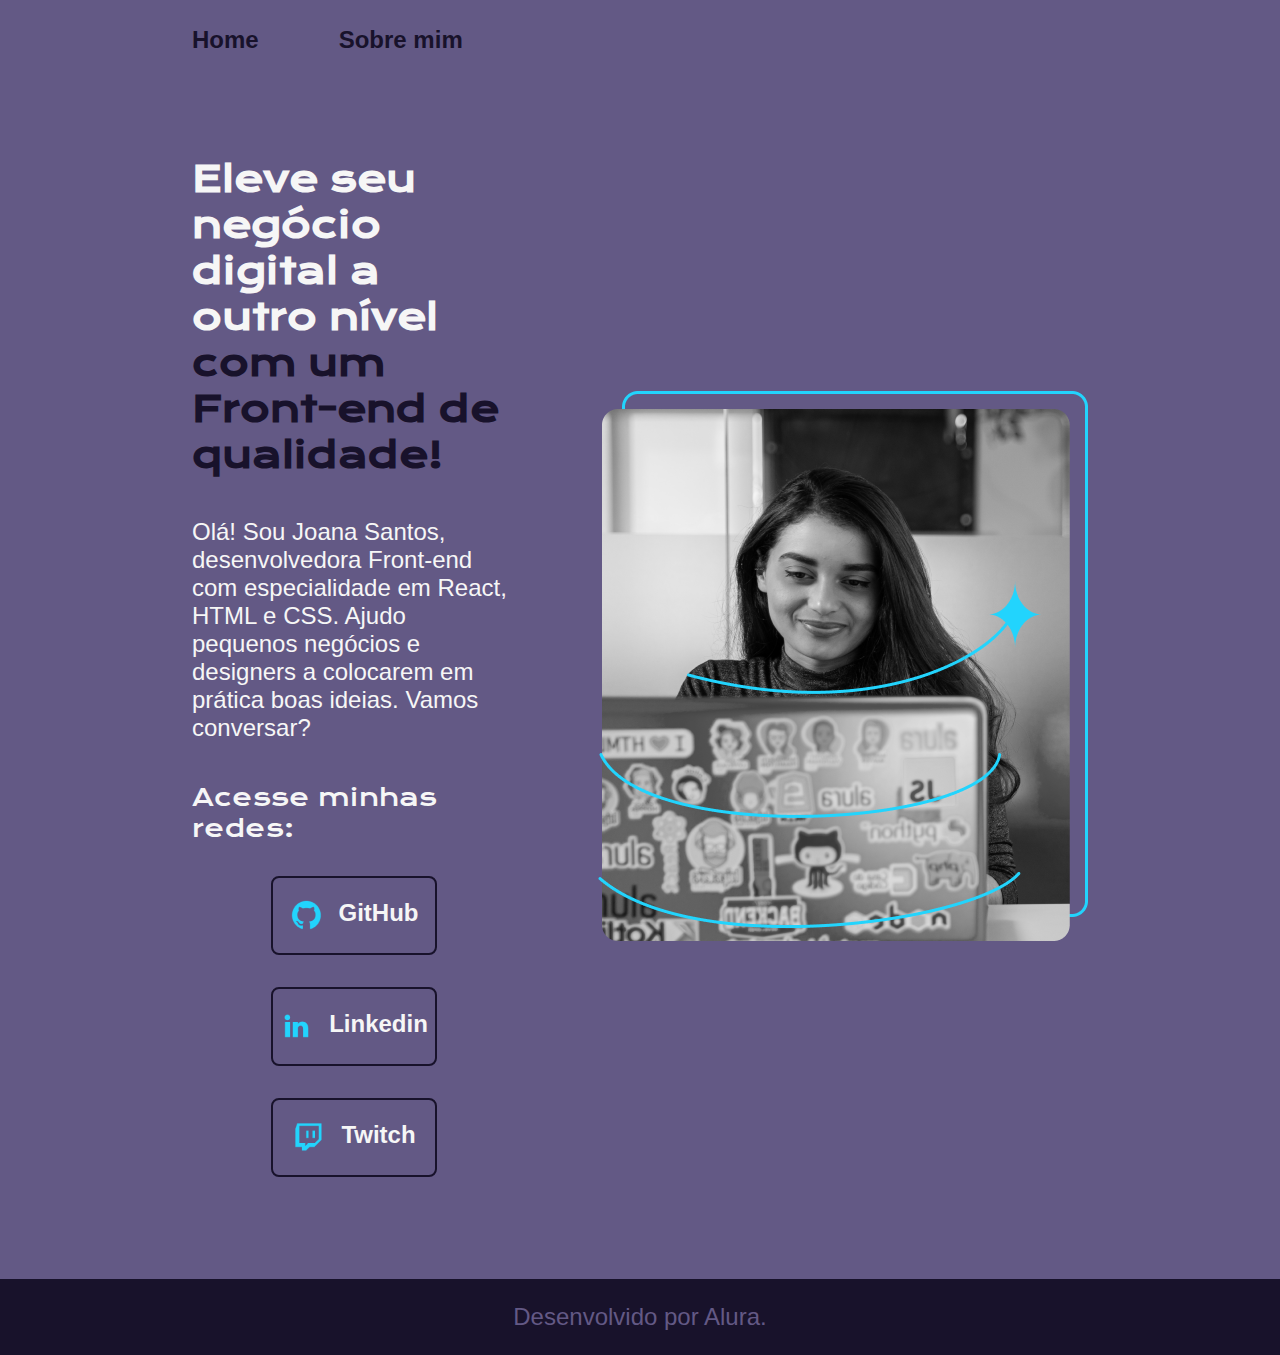
<file: index.html>
<!DOCTYPE html>
<html lang="pt-br">

<head>
    <meta charset="UTF-8">
    <meta http-equiv="X-UA-Compatible" content="IE=edge">
    <meta name="viewport" content="width=device-width, initial-scale=1.0">
    <title>Portifolio</title>
    <link rel="stylesheet" href="./styles/style.css">
</head>

<body>
    <header class="cabecalho">
        <nav class="cabecalho__menu">
            <a class="cabecalho__menu__link" href="index.html">Home</a>
            <a class="cabecalho__menu__link" href="about.html">Sobre mim</a>
        </nav>
    </header>
    <main class="apresentacao">
        <section class="apresentacao__conteudo">
            <h1 class="apresentacao__conteudo__titulo">Eleve seu negócio digital a outro nível<strong 
            class="titulo-destaque"> com um Front-end de qualidade!
            </strong></h1>
                <p class="apresentacao__conteudo__texto">Olá! Sou Joana Santos, desenvolvedora
                Front-end com especialidade em React, HTML e
                CSS. Ajudo pequenos negócios e designers a
                colocarem em prática boas ideias. Vamos
                conversar?</p>
            <div class="apresentacao__links">
                <h2 class="apresentacao__links__subtitulo">Acesse minhas redes:</h2>
                <a class="apresentacao__links__navegacao" href="https://github.com/limavdc">
                   <img src="./assets/github.png">
                    GitHub
                </a>
                <a class="apresentacao__links__navegacao" href="https://www.linkedin.com/in/gabriel-lima-ti/">
                   <img src="./assets/linkedin.png">
                    Linkedin
                </a>
                <a class="apresentacao__links__navegacao" href="https://twitch.tv/shipps44">
                    <img src="./assets/twitch.png">
                    Twitch
                </a>
            </div>
        </section>
        <img src="./assets/Imagem.png" alt="Foto da Joana Santos programando">
    </main>
    <footer class="rodape">
        <p>Desenvolvido por Alura.</p>
    </footer>
</body>

</html>
</file>
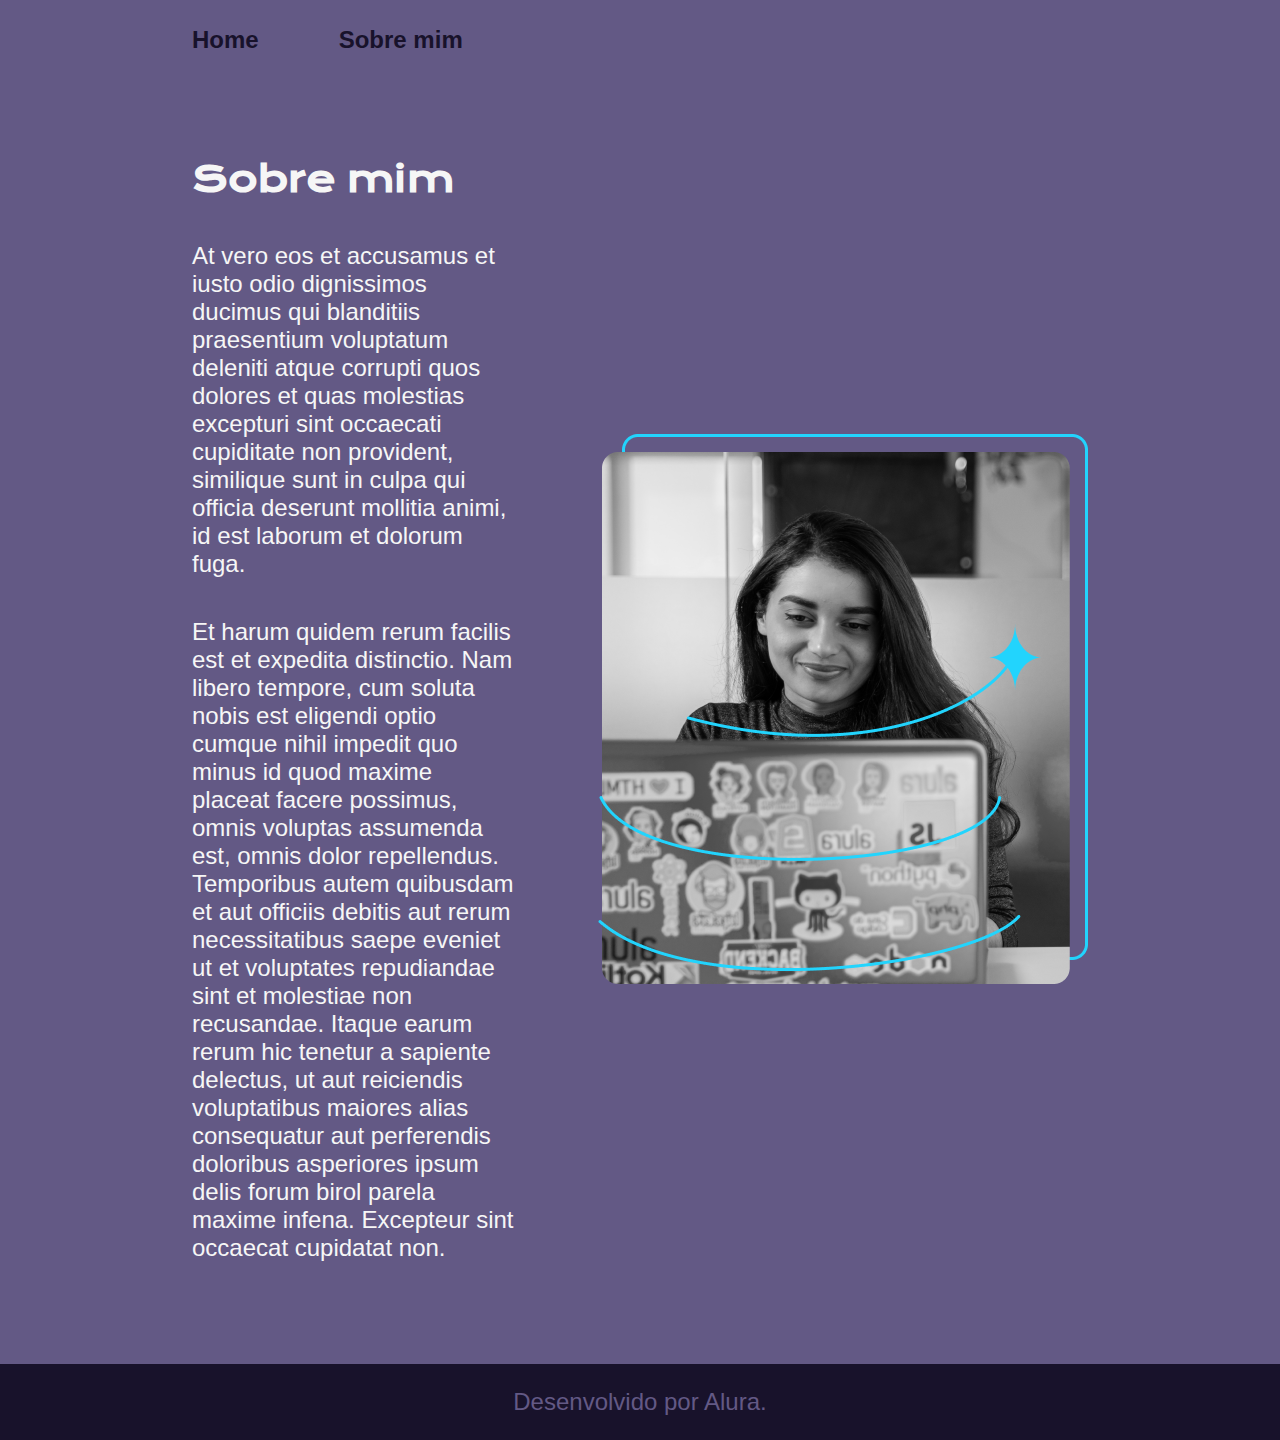
<file: about.html>
<!DOCTYPE html>
<html lang="pt-br">
<head>
    <meta charset="UTF-8">
    <meta http-equiv="X-UA-Compatible" content="IE=edge">
    <meta name="viewport" content="width=device-width, initial-scale=1.0">
    <title>Sobre Mim</title>
    <link rel="stylesheet" href="./styles/style.css">
</head>
<body>
    <header class="cabecalho">
        <nav class="cabecalho__menu">
            <a class="cabecalho__menu__link" href="index.html">Home</a>
            <a class="cabecalho__menu__link" href="about.html">Sobre mim</a>
        </nav>
    </header>
    
<main class="apresentacao">
        <section class="apresentacao__conteudo">
            <h1 class="apresentacao__conteudo__titulo">Sobre mim</h1>
            
            <p class="apresentacao__conteudo__texto" >
                At vero eos et accusamus et iusto odio dignissimos ducimus qui blanditiis 
            praesentium voluptatum deleniti atque corrupti quos dolores et quas molestias excepturi sint occaecati 
            cupiditate non provident, similique sunt in culpa qui officia deserunt mollitia animi, id est laborum et dolorum fuga.
        </p>
        
            <p class="apresentacao__conteudo__texto">
                Et harum quidem rerum facilis est et expedita distinctio. Nam libero tempore, cum soluta nobis est eligendi optio cumque nihil 
            impedit quo minus id quod maxime placeat facere possimus, omnis voluptas assumenda est, omnis dolor repellendus. Temporibus autem 
            quibusdam et aut officiis debitis aut rerum necessitatibus saepe eveniet ut et voluptates repudiandae sint et molestiae non recusandae. 
            Itaque earum rerum hic tenetur a sapiente delectus, ut aut reiciendis voluptatibus maiores alias consequatur aut perferendis 
            doloribus asperiores ipsum delis forum birol parela maxime infena. Excepteur sint occaecat cupidatat non.
        </p>
        </section>
        <img class="apresentacao__iamgem" src="./assets/Imagem.png" alt="Foto de Joana Santos programando">
</main>
   
<footer class="rodape">
    <p>Desenvolvido por Alura.</p>
</footer>

</body>
</html>
</file>
<file: styles/style.css>
@import url('https://fonts.googleapis.com/css2?family=Krona+One&family=Montserrat:wght@400;600&display=swap');

:root {
    --cor-primaria: #635985;
    --cor-secundaria: #F6F6F6;
    --cor-terciaria: #18122B;
    --cor-hover: #393053;

    --fonte-primaria: 'Krona one', sans-serif;
    --fonte-secundaria: 'Monteserrat', sans-serif;
}

*{
    margin: 0;
    padding: 0;
}



body{
    box-sizing: border-box;
    background-color: var(--cor-primaria);
    color: var(--cor-secundaria);
}

.cabecalho {
    padding: 2% 0% 0% 15%;
}

.cabecalho__menu {
    display: flex;
    gap: 80px;
    
}

.cabecalho__menu__link {
    font-family: var(--fonte-secundaria);
    font-size: 1.5rem;
    font-weight: 600;
    color: var(--cor-terciaria);
    text-decoration: none;
}


.apresentacao{
    padding: 8% 15%;
    display: flex;
    align-items: center;
    justify-content: space-between;
    gap: 82px;
}
.apresentacao__conteudo{
    width: 50%;
    display: flex;
    flex-direction: column;
    gap: 40px;
}

.apresentacao__conteudo__titulo{
    font-size: 2.25rem;
    font-family: var(--fonte-primaria);
}


.titulo-destaque{
    color: var(--cor-terciaria);
}

.apresentacao__conteudo__texto{
    font-size: 1.5rem;
    font-family: var(--fonte-secundaria);
}

.apresentacao__links {
    display: flex;
    flex-direction: column;
    justify-content: space-between;
    align-items: center;
    gap: 32px;
}

.apresentacao__links__subtitulo {
    font-family: var(--fonte-primaria);
    font-weight: 400;
    font-size: 1.5rem;
}

.apresentacao__links__navegacao {
    display: flex;
    justify-content: center;
    gap: 16px;
    border: 2px solid var(--cor-terciaria);
    width: 50%;
    text-align: center;
    border-radius: 8px;
    font-size: 1.5rem;
    padding: 21.5px 0;
    text-decoration: none;
    color: var(--cor-secundaria);
    font-family: var(--fonte-secundaria);
    font-weight: 600;
}

.apresentacao__links__link:hover {
    background-color: var(--cor-hover);
}

.apresentacao__imagem {
    width: 50%;
}

.rodape {
    padding: 24px;
    color: var(--cor-primaria);
    background-color: var(--cor-terciaria);
    text-align: center;
    font-family: var(--fonte-secundaria);
    font-size: 1.5rem;
    font-weight: 400;
}


@media (max-width: 1200px) {
    .cabecalho {
        padding: 10%;
    }

    .cabecalho__menu {
        justify-content: center;
    }



    .apresentacao {
        flex-direction: column-reverse;
        padding: 5%;
    }

    .apresentacao__conteudo {
        width: auto;
    }

}
</file>
